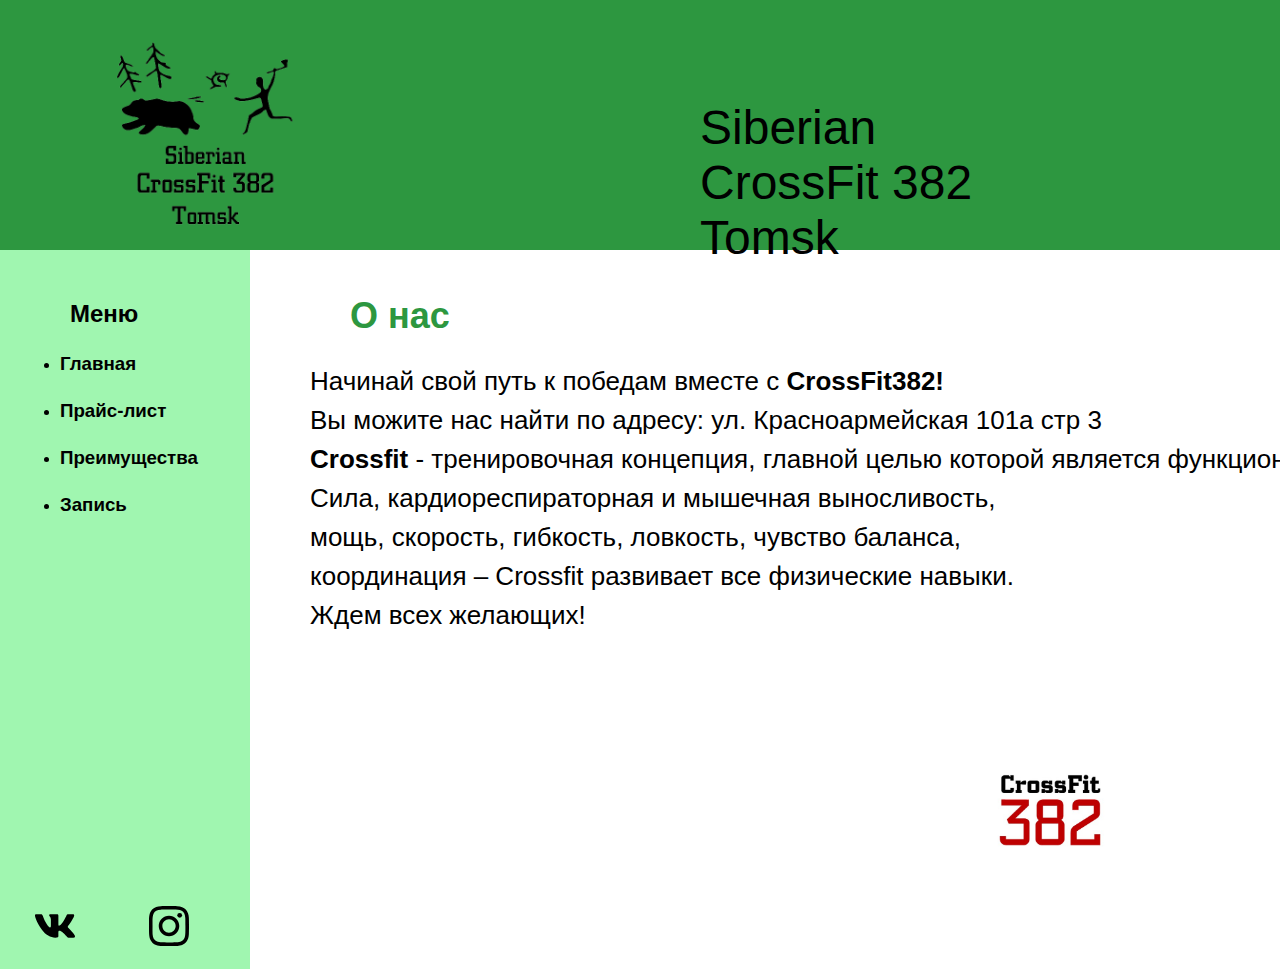
<file: index.html>
<!DOCTYPE HTML>
<html>
 <head>
  <meta charset="utf-8">
  <title>CrossFit 382</title>
  <link href="style.css" rel="stylesheet">
 </head>
 <body>
  <header>
 <div id="flex"><img id="logo" src="382.png">
  <h1>Siberian CrossFit 382 Tomsk</h1></div>
  </header>
  <div id="flex">
  <nav>
   <h2 id="menu">Меню</h2>
     <ul>
       <li> <h3> <a href="index.html">Главная</a> </h3></li>
       <li> <h3> <a href="price.html">Прайс-лист</a> </h3></li>
       <li> <h3> <a href="benefits.html">Преимущества</a> </h3></li>
       <li> <h3> <a href="signup.html">Запись</a> </h3></li>
     </ul>
<a href="https://vk.com/crossfit382"><img id="soc" src="vk.svg"><a/>
<a href="https://www.instagram.com/_crossfit382tomsk_/?hl=ru"><img id="soc" src="instagram.svg"></a>
  </nav>
  <main>
   <h2 id="about">О нас</h2>
   <p>Начинай свой путь к победам вместе с <b>CrossFit382!</b><br>
   Вы можите нас найти по адресу: ул. Красноармейская 101а стр 3<br>
   <b>Crossfit</b> - тренировочная концепция, главной целью которой является функциональность.<br>
   Сила, кардиореспираторная и мышечная выносливость,<br>
   мощь, скорость, гибкость, ловкость, чувство баланса,<br>
   координация – Crossfit развивает все физические навыки.<br>
   Ждем всех желающих!</p>
   <img id="logo_but" src="382.jpg">
  </main>
  </div>
 </body>
</html>
</file>
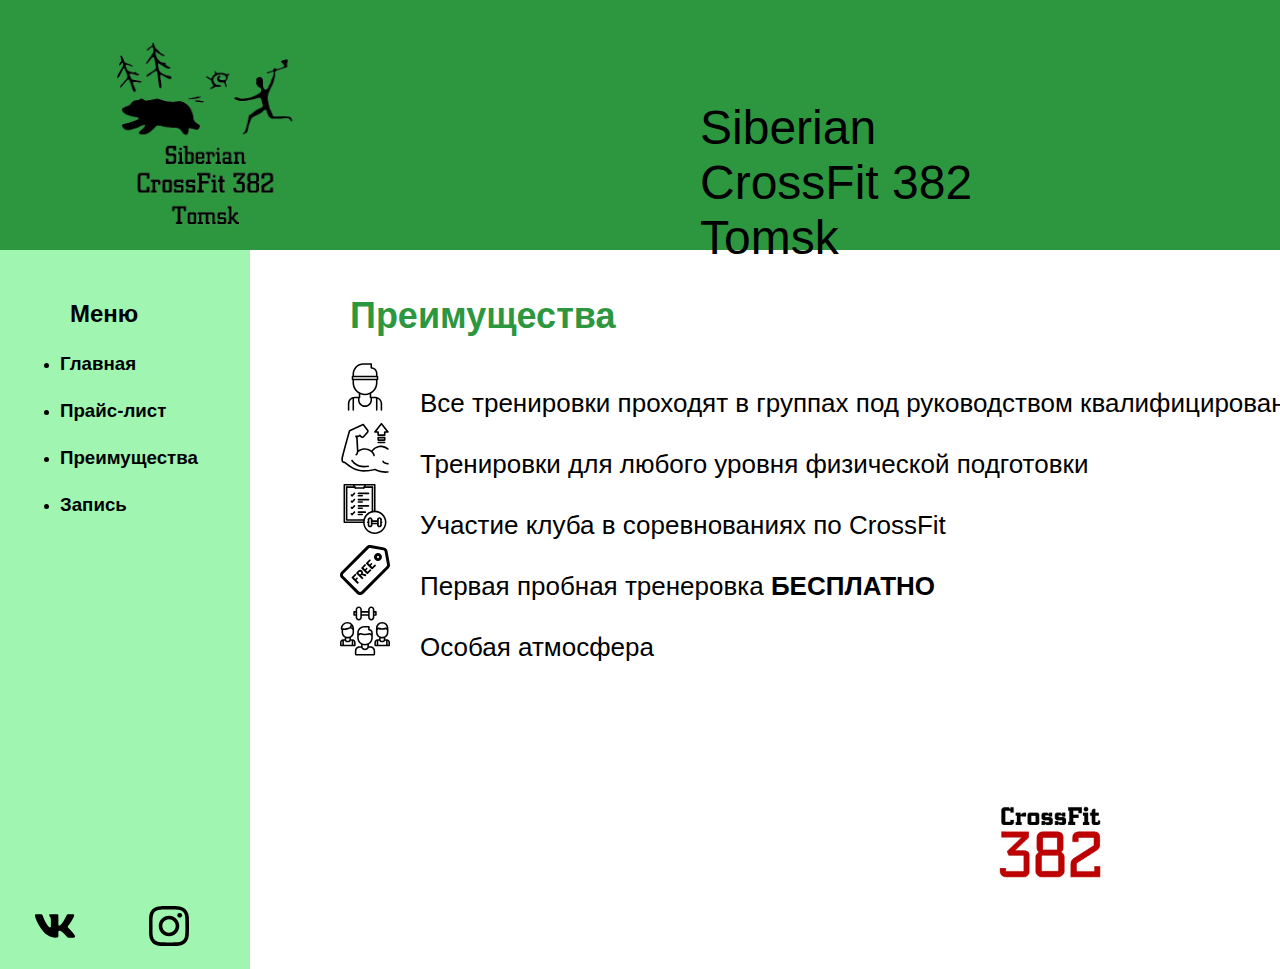
<file: benefits.html>
<!DOCTYPE HTML>
<html>
 <head>
  <meta charset="utf-8">
  <title>CrossFit 382</title>
  <link href="style.css" rel="stylesheet">
 </head>
 <body>
  <header>
 <div id="flex"><img id="logo" src="382.png">
  <h1>Siberian CrossFit 382 Tomsk</h1></div>
  </header>
  <div id="flex">
  <nav>
   <h2 id="menu">Меню</h2>
     <ul>
       <li> <h3> <a href="index.html">Главная</a> </h3></li>
       <li> <h3> <a href="price.html">Прайс-лист</a> </h3></li>
       <li> <h3> <a href="benefits.html">Преимущества</a> </h3></li>
       <li> <h3> <a href="signup.html">Запись</a> </h3></li>
     </ul>
<a href="https://vk.com/crossfit382"><img id="soc" src="vk.svg"><a/>
<a href="https://www.instagram.com/_crossfit382tomsk_/?hl=ru"><img id="soc" src="instagram.svg"></a>
  </nav>
  <main>
   <h2 id="about">Преимущества</h2>
   <p><img id="info" src="sportsman (1).svg">Все тренировки проходят в группах под руководством квалифицированного тренера<br>
   <img id="info" src="muscle.svg">Тренировки для любого уровня физической подготовки<br>
   <img id="info" src="checklist.svg">Участие клуба в соревнованиях по CrossFit<br>
   <img id="info" src="free.svg">Первая пробная тренеровка <b>БЕСПЛАТНО</b><br>
   <img id="info" src="sportsman.svg">Особая атмосфера</p>
   <img id="logo_but" src="382.jpg">
  </main>
  </div>
 </body>
</html>
</file>
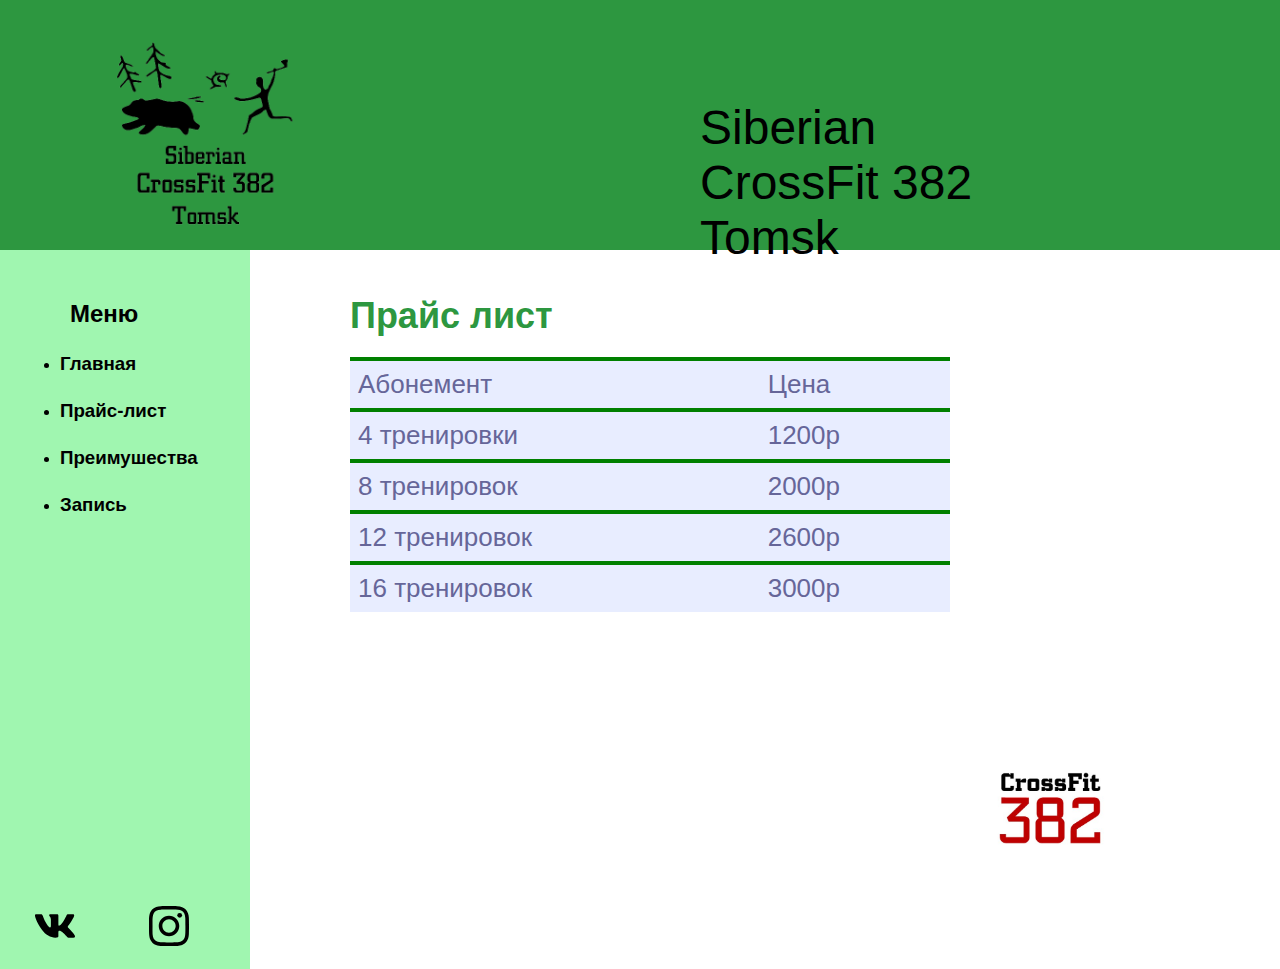
<file: price.html>
<!DOCTYPE HTML>
<html>
 <head>
  <meta charset="utf-8">
  <title>CrossFit 382</title>
  <link href="style.css" rel="stylesheet">
 </head>
 <body>
  <header>
 <div id="flex"><img id="logo" src="382.png">
  <h1>Siberian CrossFit 382 Tomsk</h1></div>
  </header>
  <div id="flex">
  <nav>
   <h2 id="menu">Меню</h2>
     <ul>
       <li> <h3> <a href="index.html">Главная</a> </h3></li>
       <li> <h3> <a href="price.html">Прайс-лист</a> </h3></li>
       <li> <h3> <a href="benefits.html">Преимушества</a> </h3></li>
       <li> <h3> <a href="signup.html">Запись</a> </h3></li>
     </ul>
<a href="https://vk.com/crossfit382"><img id="soc" src="vk.svg"><a/>
<a href="https://www.instagram.com/_crossfit382tomsk_/?hl=ru"><img id="soc" src="instagram.svg"></a>
  </nav>
  <main>
   <h2 id="about">Прайс лист</h2>
<table>
  <tr>
    <td>Абонемент</td>
     <td>Цена</td>
  </tr>
    <tr>
    <td>4 тренировки</td>
     <td>1200р</td>
  </tr>
    <tr>
    <td>8 тренировок</td>
     <td>2000р</td>
  </tr>
    <tr>
    <td>12 тренировок</td>
     <td>2600р</td>
  </tr>
    <tr>
    <td>16 тренировок</td>
     <td>3000р</td>
  </tr>
</table>
   <img id="logo_but" src="382.jpg">
  </main>
  </div>
 </body>
</html>
</file>
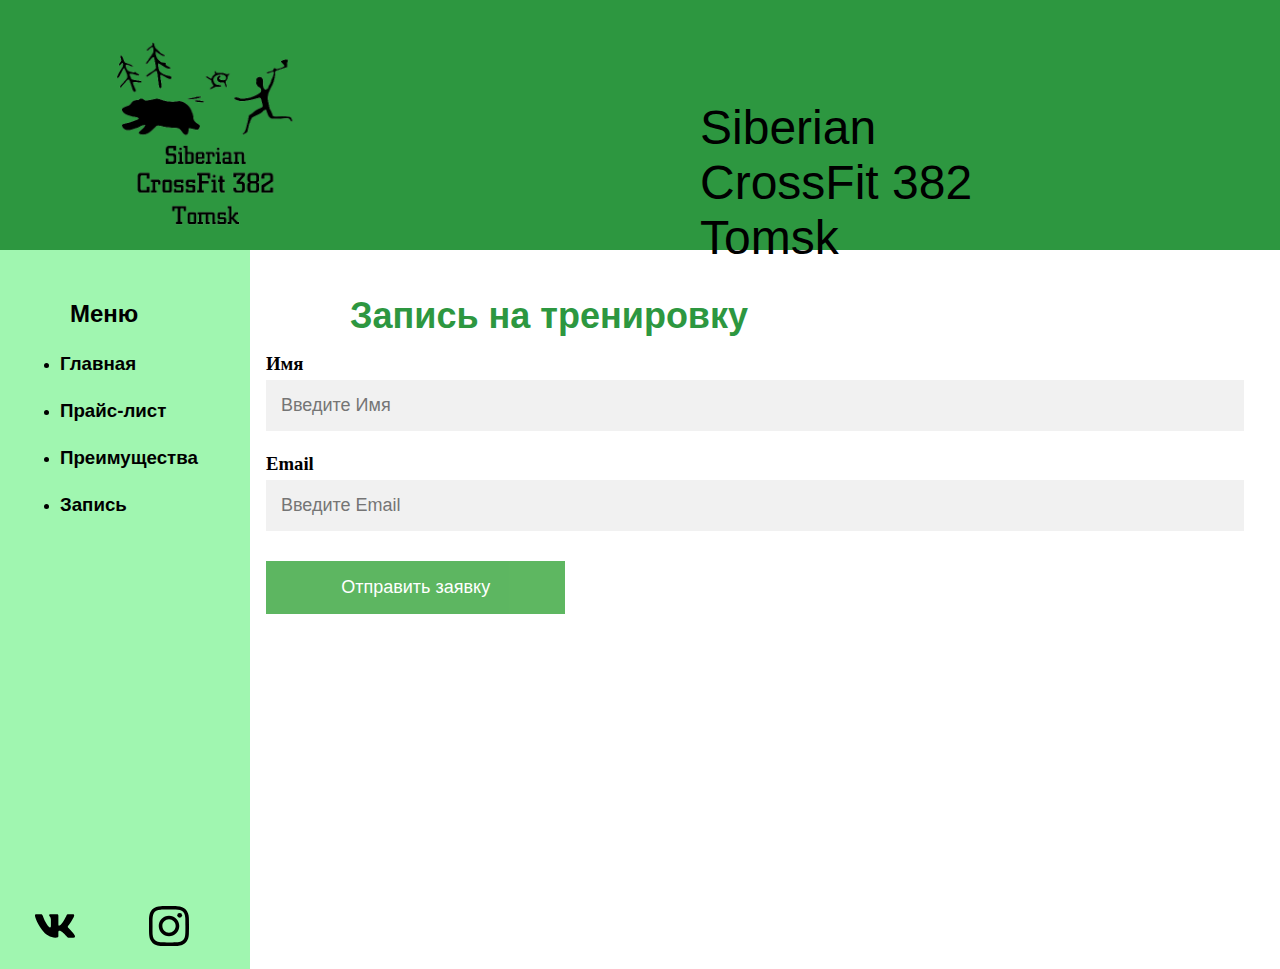
<file: signup.html>
<!DOCTYPE HTML>
<html>
 <head>
  <meta charset="utf-8">
  <title>CrossFit 382</title>
  <link href="style.css" rel="stylesheet">
 </head>
 <body>
  <header>
 <div id="flex"><img id="logo" src="382.png">
  <h1>Siberian CrossFit 382 Tomsk</h1></div>
  </header>
  <div id="flex">
  <nav>
   <h2 id="menu">Меню</h2>
     <ul>
       <li> <h3> <a href="index.html">Главная</a> </h3></li>
       <li> <h3> <a href="price.html">Прайс-лист</a> </h3></li>
       <li> <h3> <a href="benefits.html">Преимущества</a> </h3></li>
       <li> <h3> <a href="signup.html">Запись</a> </h3></li>
     </ul>
<a href="https://vk.com/crossfit382"><img id="soc" src="vk.svg"><a/>
<a href="https://www.instagram.com/_crossfit382tomsk_/?hl=ru"><img id="soc" src="instagram.svg"></a>
  </nav>
  <main>
   <h2 id="about">Запись на тренировку</h2>
 <form>
  <div class="container">
    <label for="name"><b><h3>Имя</h3></b></label>
    <input type="text" placeholder="Введите Имя" name="name" required>
    <label for="email"><b><h3>Email</h3></b></label>
    <input type="text" placeholder="Введите Email" name="email" required>

    <button type="submit" class="sendbtn">Отправить заявку</button>
  </div>
</form>
     </div>
     </form>
  </main>
  </div>
 </body>
</html>
</file>
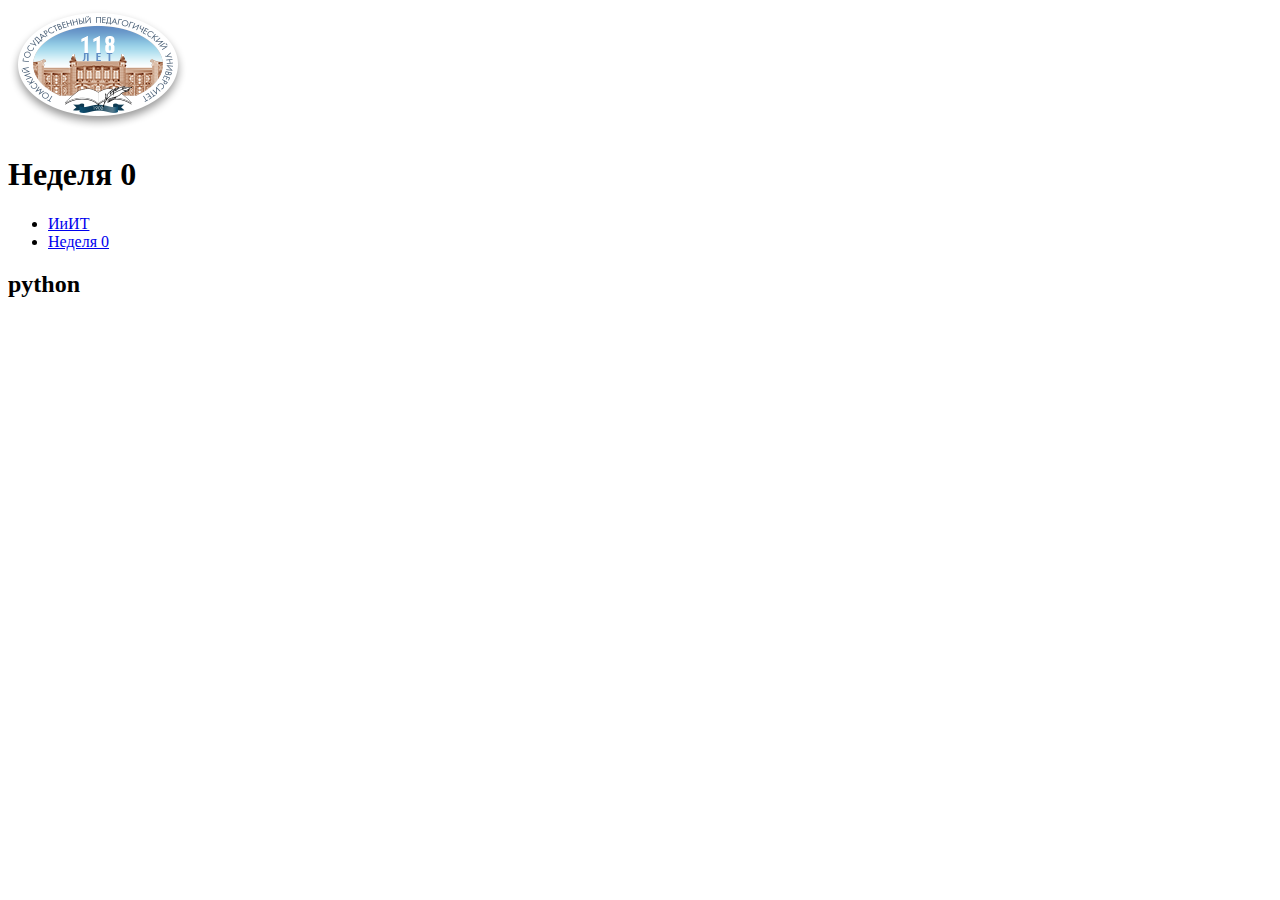
<file: week0.html>
<!DOCTYPE HTML>
<html>
 <head>
  <meta charset="utf-8">
  <title>Неделя 0</title>
 </head>
 <body>
  <header>
  <img src="gerbtspu118.png">
  <h1>Неделя 0</h1>
  </header>
  <div>
  <nav>
     <ul>
       <li> <a href="index.html">ИиИТ</a></li>
       <li> <a href="week0.html">Неделя 0</a></li>
     </ul>

  </nav>
  <main>
   <h2>python</h2>
  </main>
  </div>
 </body>
</html>
</file>
<file: style.css>
*{
    margin: 0;
    padding: 0;
}
header{
    background-color: #2D9740;
    height: 250px;
}
#flex{
    display:flex;
    flex-direction:row;
}
nav{
    background-color: #A0F6B0;
    height: 719px;
    width:250px;

}
main{

    width:1500px;

}

#logo{
    width:200px;
    margin: 0 100px;
}
h1{
    display: flex;
    font-family:  'Comic Sans MS', sans-serif;
    font-size: 48px;
    font-weight: 400;
    margin:0 300px;
    padding-top: 100px;
}

#menu{
    font-family:  'Comic Sans MS', sans-serif;
    margin:0 70px;
    padding-top: 50px;
}
li{
    font-family:  'Trattatello', sans-serif;
    margin:0 60px;
    padding-top: 25px;

}
a{
    text-decoration: none;
    color: black;
}
a:hover {
    text-decoration: underline;
}

#soc{
    width:40px;
    margin:0 35px;
    padding-top: 390px;

}
#about{
    font-family:  'Trattatello', sans-serif;
    margin:0 100px;
    padding-top: 45px;
    font-size: 36px;
    color: #2D9740;
}
p{
    font-family:  'Trattatello', sans-serif;
    margin:0 60px;
    padding-top: 25px;
    font-size: 26px;
    line-height: 1.5;
}
#logo_but{
    width:200px;
    margin: 0 700px;
    padding-top: 100px;
}
table{
    margin: 20px 100px;
    font-family:  'Trattatello', sans-serif;
    background: #A0F6B0;
    font-size: 26px;
    border-collapse: collapse;
   /*убираем пустые промежутки между ячейками*/
    width: 600px;

}
tr {
    font-size: 26px;
    font-weight: normal;
    background: #A0F6B0;
    border-top: 4px solid green;
    border-bottom: 1px solid white;
    color: #039;
    padding: 8px;
}
td {

    background: #e8edff;
    border-bottom: 1px solid white;
    color: #669;
    border-top: 1px solid transparent;
    padding: 8px;
}
tr:hover td {
    background: #ccddff;
}
#info{
    width:50px;
    margin: 0 30px;
}

.container {
    padding: 16px;
}


input[type=text] {
    width: 95%;
    padding: 15px;
    margin: 5px 0 22px 0;
    display: inline-block;
    border: none;
    background: #f1f1f1;
    font-size: 18px;
}

input[type=text]:focus {
    background-color: #ddd;
    outline: none;
}

.sendbtn {
    background-color: #4CAF50;
    color: white;
    padding: 16px 20px;
    margin: 8px 0;
    border: none;
    cursor: pointer;
    width: 30%;
    opacity: 0.9;
    font-size: 18px;
}

.sendbtn :hover {
    opacity:1;
}
</file>
